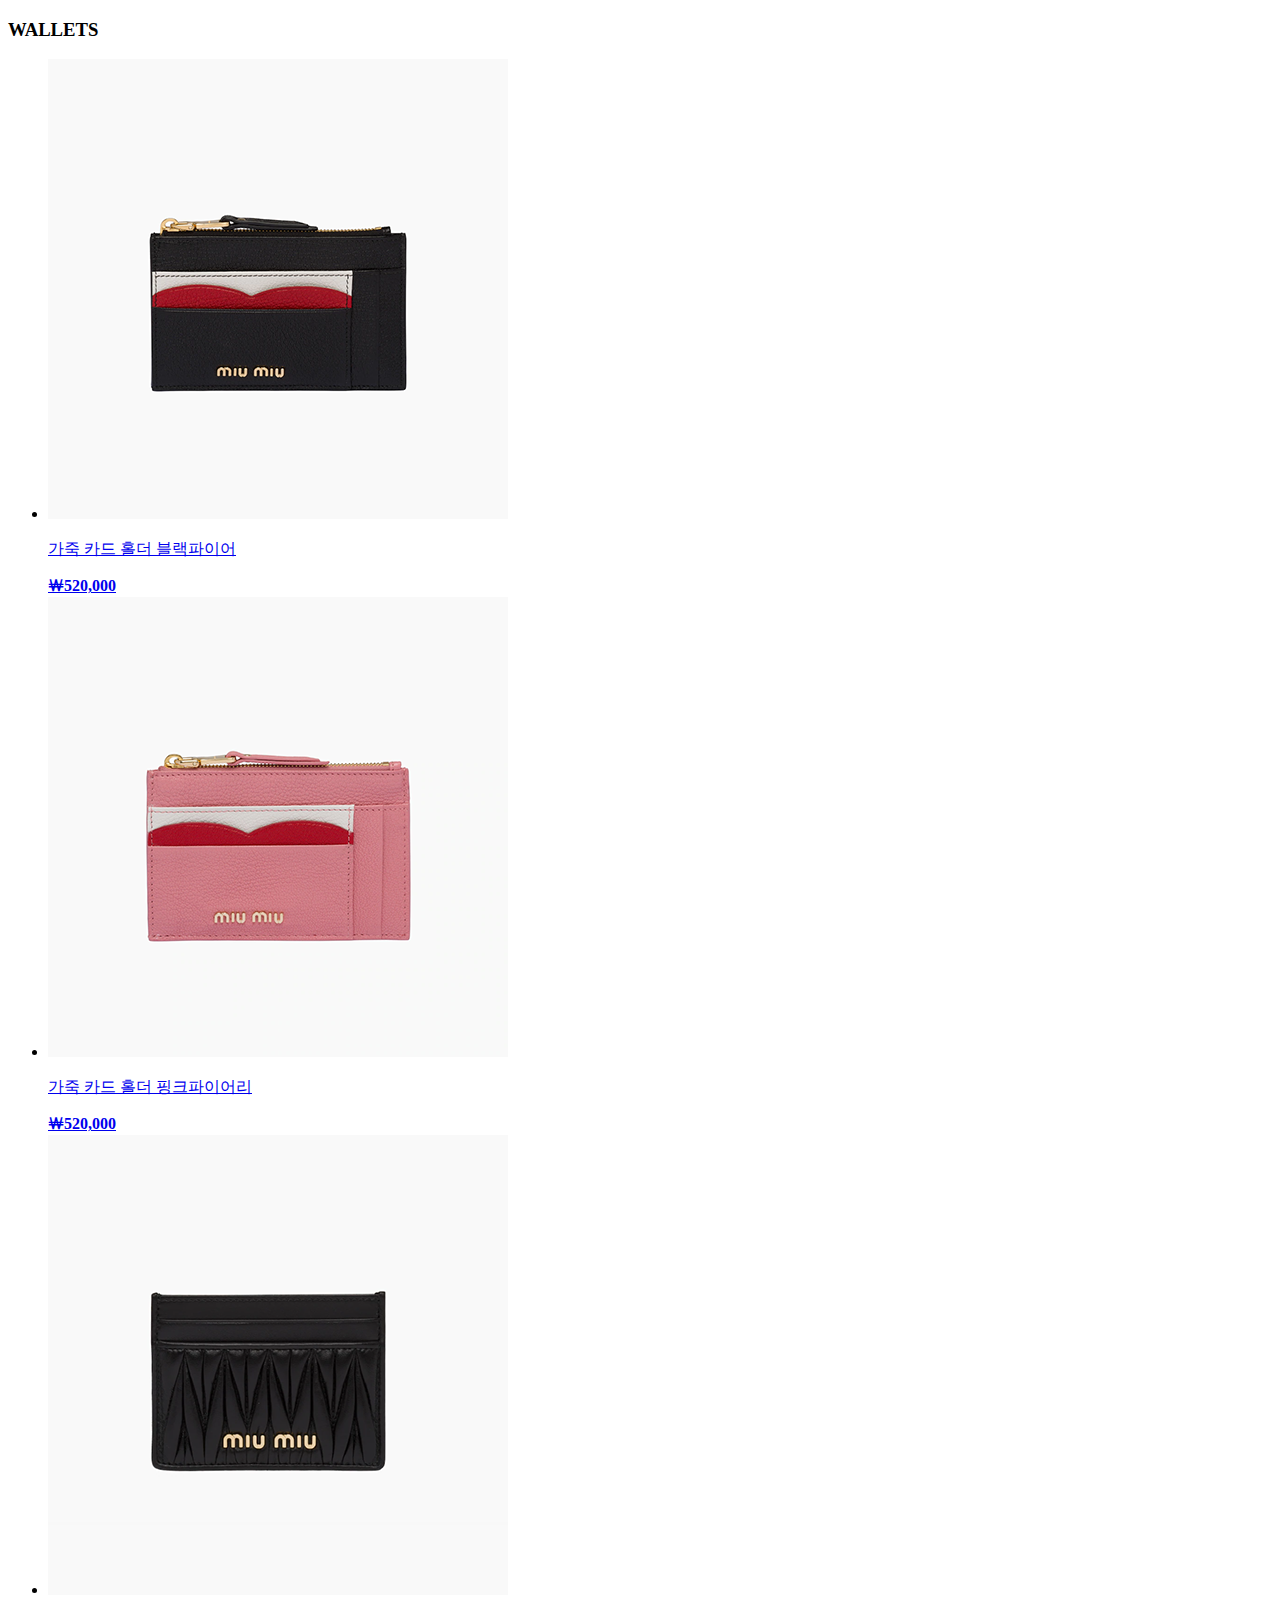
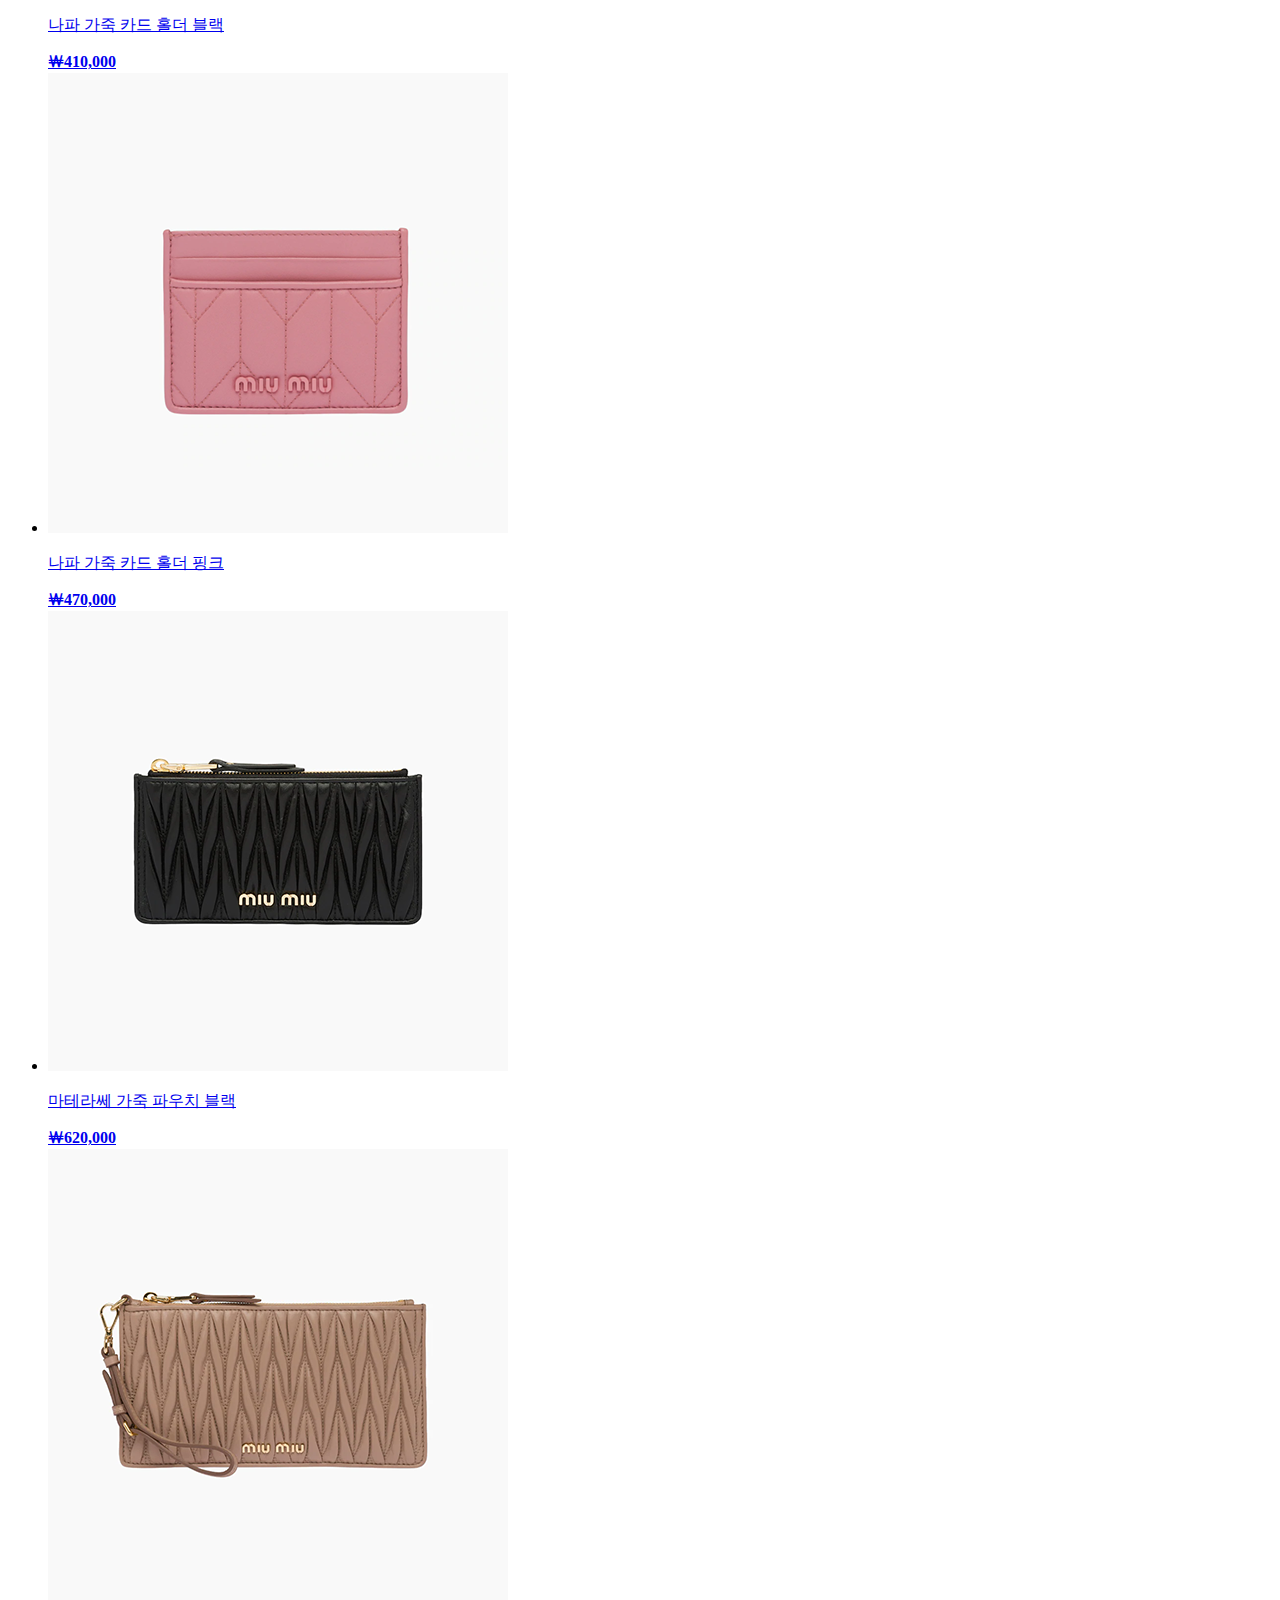
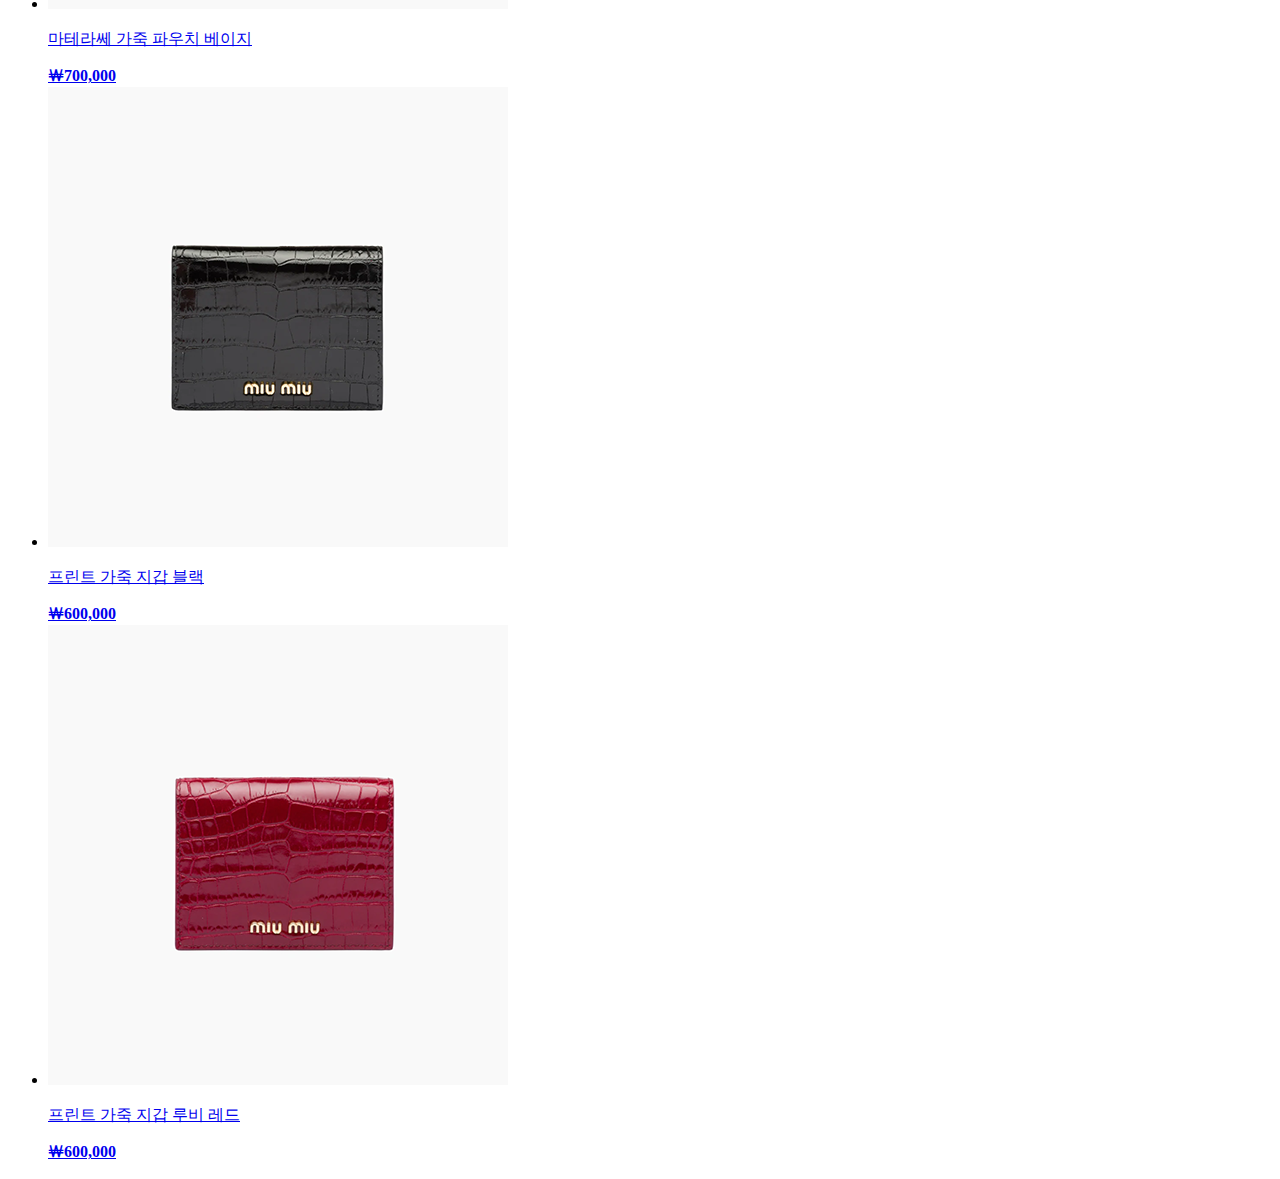
<file: modal_acc_club7_12.html>
<!DOCTYPE html>
<html lang="en">
<head>
    <meta charset="UTF-8">
    <meta http-equiv="X-UA-Compatible" content="IE=edge">
    <meta name="viewport" content="width=device-width, initial-scale=1.0">
    <title>Document</title>
</head>
<body>
    <section id="WALLTES">
        <h3>WALLETS</h3>
        <ul class="img-box">
            <li>
                <a href="/sub/acc/sub/WALLETS/madras_cardholder_blackfire.html">
                    <img src="./images/WALLETS/madras_cardholder_blackfire1.png" alt="madras_cardholder_blackfire1">
                    <p>가죽 카드 홀더 블랙파이어</p>
                    <strong>￦520,000</strong>
                </a>
            </li>
            <li>
                <a href="/sub/acc/sub/WALLETS/madras_cardholder_pinkfirey.html">
                    <img src="./images/WALLETS/madras_cardholder_pinkfirey1.png" alt="madras_cardholder_pinkfirey1">
                    <p>가죽 카드 홀더 핑크파이어리</p>
                    <strong>￦520,000</strong>
                </a>
            </li>
            <li>
                <a href="/sub/acc/sub/WALLETS/napa_wallet_holder_black.html">
                    <img src="./images/WALLETS/napa_wallet_holder_black15.png" alt="napa_wallet_holder_black1">
                    <p>나파 가죽 카드 홀더 블랙</p>
                    <strong>￦410,000</strong>
                </a>
            </li>
            <li>
                <a href="/sub/acc/sub/WALLETS/napa_wallet_holder_pink.html">
                    <img src="./images/WALLETS/napa_wallet_holder_pink15.png" alt="napa_wallet_holder_pink13">
                    <p>나파 가죽 카드 홀더 핑크</p>
                    <strong>￦470,000</strong>
                </a>
            </li> 
            <li>
                <a href="/sub/acc/sub/WALLETS/materasse_pouch_black.html">
                    <img src="./images/WALLETS/materasse_pouch_black2.png" alt="materasse_pouch_black2materasse_pouch_black2">
                    <p>마테라쎄 가죽 파우치 블랙</p>
                    <strong>￦620,000</strong>
                </a>
            </li>
            <li>
                <a href="/sub/acc/sub/WALLETS/materasse_pouch_cameo.html">
                    <img src="./images/WALLETS/materasse_pouch_cameo2.png" alt="materasse_pouch_cameo2">
                    <p>마테라쎄 가죽 파우치 베이지</p>
                    <strong>￦700,000</strong>
                </a>
            </li>
            <li>
                <a href="/sub/acc/sub/WALLETS/print_wallet_black.html">
                    <img src="./images/WALLETS/print_wallet_black2.png" alt="print_wallet_black2">
                    <p>프린트 가죽 지갑 블랙</p>
                    <strong>￦600,000</strong>
                </a>
            </li>
            <li>
                <a href="/sub/acc/sub/WALLETS/print_wallet_rubyred.html">
                    <img src="./images/WALLETS/print_wallet_rubyred1.png" alt="print_wallet_rubyred1">
                    <p>프린트 가죽 지갑 루비 레드</p>
                    <strong>￦600,000</strong>
                </a>
            </li>
        </ul>
    </section>
</body>
</html>
</file>
